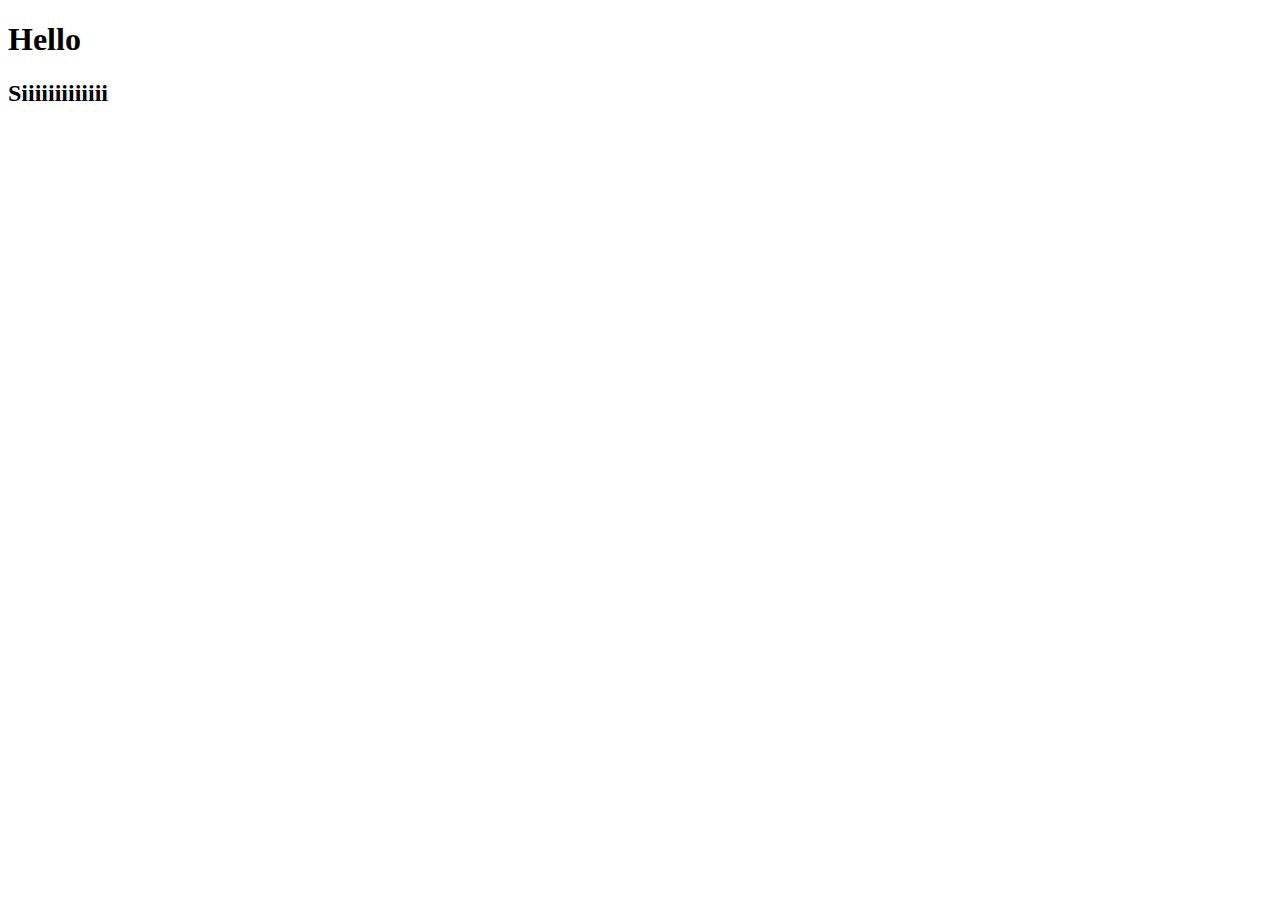
<file: Day_1/index.html>
<!DOCTYPE html>
<html lang="en">
<head>
    <meta charset="UTF-8">
    <meta name="viewport" content="width=device-width, initial-scale=1.0">
    <title>Document</title>
</head>
<body>
    <h1> Hello </h1>
    <h2> Siiiiiiiiiiiii</h2>
    <script src="Task_5.js" ></script>
</body>
</html>
</file>
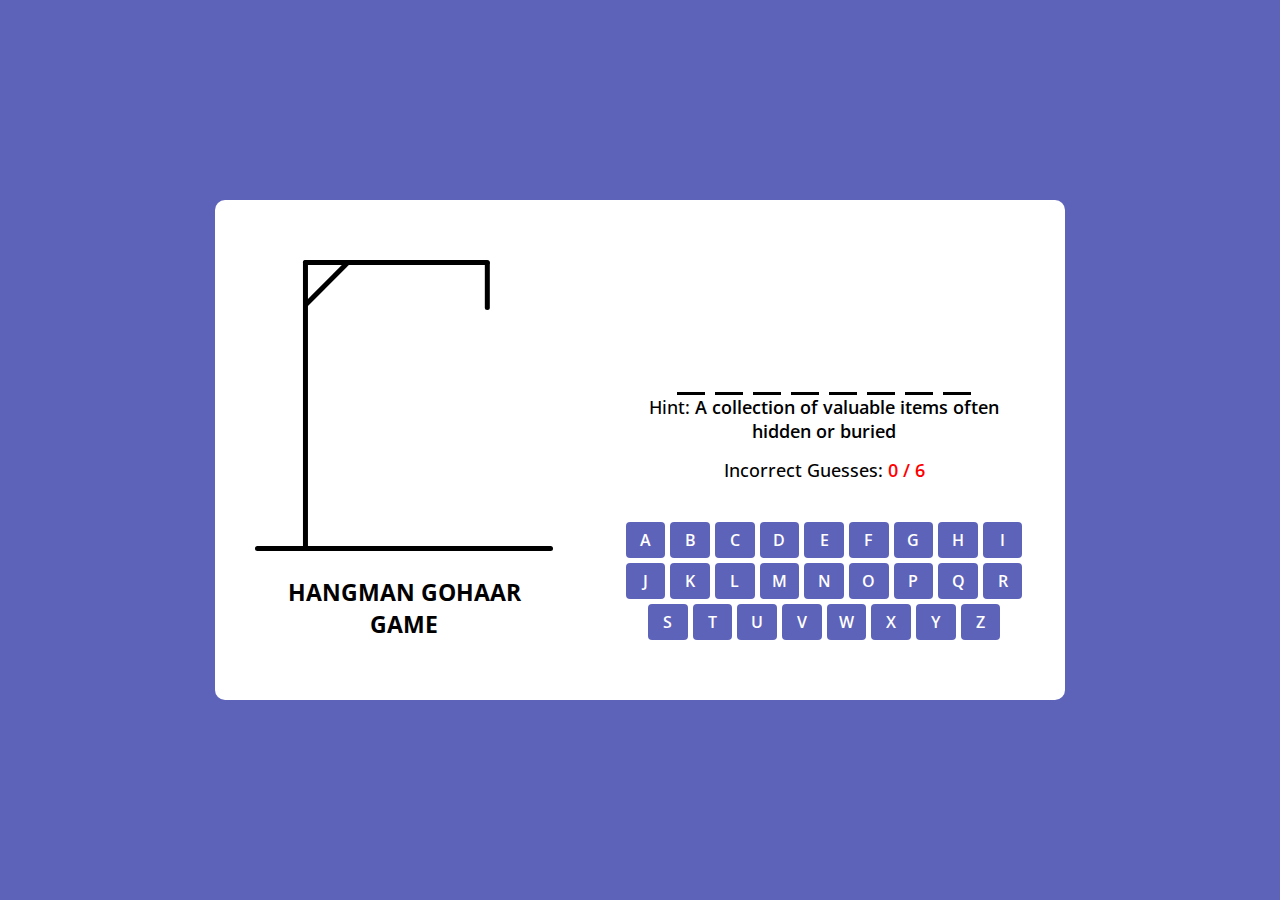
<file: Day_3/index.html>
<!DOCTYPE html>
<html lang="en">
<head>
    <meta charset="UTF-8">
    <meta name="viewport" content="width=device-width, initial-scale=1.0">
    <title>HangMan Game JS </title>
    <link rel="stylesheet" href="style.css"> <!-- If you have a CSS file -->
    <script src="scripts/word-list.js" defer></script> <!-- If you have a JavaScript file -->
    <script src="scripts/script.js" defer></script> <!-- If you have a JavaScript file -->
</head>
<body>

    <div class="game-modal">
        <div class="content">
            <img src="images/lost.gif" alt="gif">
            <h4>Game Over!!</h4>
            <p>The correct answer was: <b>Rainbow</b>  </p>
            <button class="play-again">Play Again </button>

        </div>

    </div>



    <div class="container">
        <div class="hangman-box">
            <img src = "images/hangman-0.svg" alt="hangman-imag">
            <h1>Hangman Gohaar Game</h1>
        </div>

        <div class="game-box">
            <ul class="word-display">
 
            </ul>
            <h4 class="hint-text">
                Hint:
                <b>Lorem ipsum, dolor sit amet consectetur ?</b>
            </h4>
            <h4 class="guesses-text">
                Incorrect Guesses:
                <b>0/6</b>
            </h4>
            <div class="keyboard">

            </div>



        </div>

    </div>




</body>
</html>
</file>
<file: Day_3/style.css>
@import url("https://fonts.googleapis.com/css2?family=Open+Sans:wght@400;500;600;700&display=swap");
*{
margin:0;
padding: 0;
box-sizing: border-box;
font-family: "Open Sans","sans-serif";
}

body{
    display: flex;
    align-items: center;
    padding: 0 10px;
    justify-content: center;
    min-height: 100vh;
    background: #5e63ba;
}

.container{
    width: 850px;
    background: #fff;
    display: flex;
    gap: 70px;
    align-items: flex-end;
    padding: 60px 40px;
    border-radius: 10px;
}

.hangman-box h1{
    font-size: 1.45rem;
    margin-top: 20px;
    text-align: center;
    text-transform: uppercase;
}

.word-display {
    display: flex;
    gap: 10px;
    list-style: none;
    align-items: center;
    justify-content: center;
}

.word-display .letter{
    width: 28px;
    font-size: 2rem;
    font-weight: 600;
    text-align: center;
    text-transform: uppercase;
    margin-top: 40px;
    border-bottom: 3px solid #000;
}

.word-display .letter.guessed{
    border-color: transparent;
    margin: -40px 0 35px;
}

.game-box h4 {
    text-align: center;
    font-size: 1.1rem;
    font-weight: 500;
    margin-bottom: 15px;
}

.game-box h4 b {
font-weight: 600;
}

.game-box .guesses-text b{
    color: #ff0000;
}

.game-box .keyboard{
 display: flex;
 gap: 5px;
 margin-top: 40px;
 flex-wrap: wrap;
 justify-content: center;
}
    


:where(.game-modal , .keyboard) button {
    color: #fff;
    font-size: 1rem;
    font-weight: 600;
    cursor: pointer;
    outline: none;
    border: none;
    background: #5e63ba;
    border-radius: 4px;
    text-transform: uppercase;
}

.keyboard button {
    padding: 7px;
    width: calc(100% / 9 - 5px) ;
}

.keyboard button[disabled] {
   opacity: 0.6;
   pointer-events: none;
}

:where(.game-modal , .keyboard) button:hover{
    background: #FFD700;
}


.game-modal{
    position: fixed;
    left: 0;
    top: 0;
    width: 100%;
    height: 100%;  
    opacity: 0;
    pointer-events: none;
    z-index: 999;
    display: flex;
    align-items: center;
    justify-content: center;
    background: rgb(0, 0, 0,0.6);
    transition: opacity 0.4s ease ;  
}

.game-modal.show{
    opacity: 1;
    pointer-events: auto;   
}


.game-modal .content{
    background: #fff;
    max-width: 420px;
    width: 100%;
    text-align: center;
    border-radius: 10px;
    padding: 30px;
}
 
.game-modal img{
    max-width: 130px;
}

.game-modal h4{
    font-size: 1.53rem;
}

.game-modal p{
    font-size: 1.15rem;
    margin: 15px 0 30px;
    font-weight: 500;
}

.game-modal p b {
    color: #5e63ba;
    font-weight: 600;    
}

.game-modal button {    
    padding: 12px 23px;    
}


@media (max-width: 782px){
    .container{
        flex-direction: column;
        padding: 30px 15px;
        align-items: center;
    }        
    .hangman-box img{
     max-width:200px ;
    }
    .hangman-box h1{
        display:none ;
    }
   
       
}
</file>
